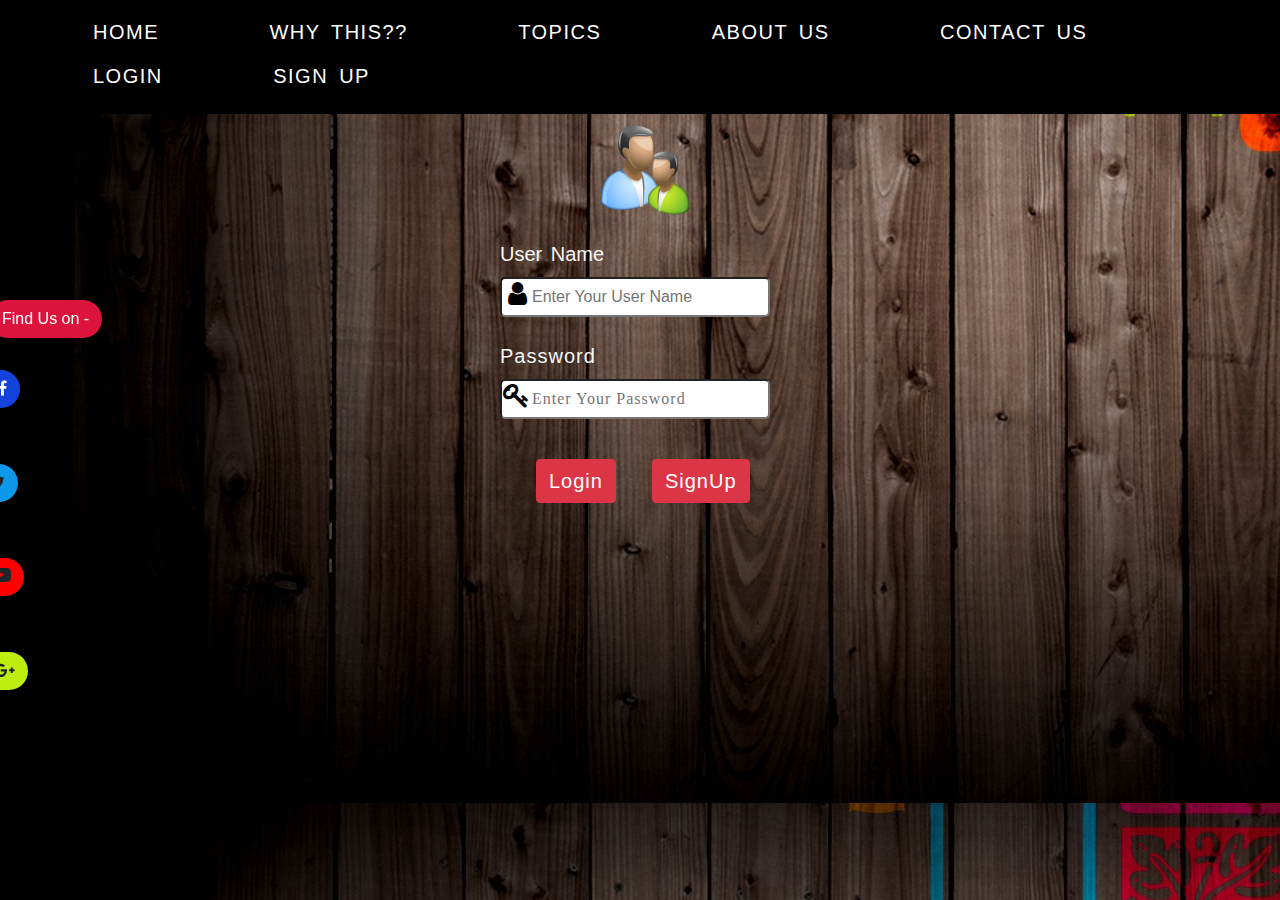
<file: index.html>
<!DOCTYPE html>
<html lang="en">

<head>
    <meta charset="UTF-8">
    <meta name="viewport" content="width=device-width, initial-scale=1.0">
    <meta http-equiv="X-UA-Compatible" content="ie=edge">
    <title>Auto-Pass</title>
    <link href="css/bootstrap.min.css" rel="stylesheet">
    <link href="css/sign.css" rel="stylesheet">
    <link href="https://cdnjs.cloudflare.com/ajax/libs/font-awesome/4.7.0/css/font-awesome.css" rel="stylesheet">
</head>
<style>
.container{
min-width: 800px;
}

body{
    background:url(images/clip2.jpg);
    
    background-position: 0%;
}
</style>
<body>

<div class="top" style="height:30px;">
<nav style="background-color:black; width:100%;margin-top:0px;padding-top:10px;">        <ul>
            <a href=# class="btn btn-default" style="color:white;margin-top:0px;" onclick="rhome();">
                <li>HOME</li>
            </a>
            <a href=# class="btn btn-default" style="color:white;">
                <li>WHY THIS??</li>
            </a>
            <a href=# class="btn btn-default" style="color:white;">
                <li>TOPICS</li>
            </a>
            <a href=# class="btn btn-default" style="color:white;">
                <li>ABOUT US</li>
            </a>
            <a href=# class="btn btn-default" style="color:white;">
                <li>CONTACT US</li>
            </a>
            <a href=# class="btn btn-default ed" style="color:white;" onclick="rlogin();">
                <li>LOGIN</li>
            </a>
            <a href=# class="btn btn-default ed" style="color:white;" onclick="redirect();">
                <li>SIGN UP</li>
            </a>
        </ul>
    </nav>
    <ul>
        <li> <button class="btn btn-default ch" style="margin-top: 300px;background-color: crimson;margin-left:-91px;color:white;"> Find
                Us on -</button></li><br><br>
    </ul>
    <ul class="fb">
        <li><button class="btn btn-default ch"
                style="margin-top: 300px;background-color: rgb(20, 67, 220);margin-left:-170px;">Facebook <i
                    class="fa fa-facebook" style="color:white;"></i> </button></li>
    </ul><br><br>
    <ul class="tw">
        <li><button class="btn btn-default ch"
                style="margin-top: 300px;background-color: rgb(13, 152, 233);margin-left:-155px;">Twitter <i
                    class="fa fa-twitter"></i></button></li>
    </ul><br><br>
    <ul class="yt">
        <li> <button class="btn btn-default ch" style="margin-top: 300px;background-color:red;margin-left:-165px;">Youtube
                <i class="fa fa-youtube-play" style="font-size:20px;"></i></button></li>
    </ul><br><br>
    <ul class="google">
        <li><button class="btn btn-default ch"
                style="margin-top: 300px;background-color: rgb(189, 238, 13);margin-left:-155px;">Google <i
                    class="fa fa-google-plus"></i></button></li>
    </ul><br><br>
    </ul>

</div>
<div style="height:100px;"></div>

 <div class="container" style="margin-top:10px;">
     <div class="form-group" style="border-radius: 20px;  ; width: 300px; height: 400px; margin-left: 400px; padding: 15px;">
        <img src="images/users.png" height="90px" width="90px" style="margin-left:100px;">
        <form class="form-group">
            <br>
        <label style="word-spacing: 3px;font-size: 20px;font-family:Impact, Haettenschweiler, 'Arial Narrow Bold', sans-serif;color:whitesmoke;">
                    <i class="fa fa-user fa-lg fa-fw" aria-hidden="true" style="color: black;position:absolute;margin-top:45px;margin-left:0px;"></i>

            User Name<br>
        </label >
        
        <input type="text" style="font-family:'Franklin Gothic Medium', 'Arial Narrow', Arial, sans-serif;padding-left:30px  ;width:100%; height: 40px ;border-radius:5px; " id="username" placeholder="Enter Your User Name" required>
        <br><br>
        <label style=" font-size: 20px;letter-spacing: 1px;font-family:Impact, Haettenschweiler, 'Arial Narrow Bold', sans-serif;color:whitesmoke;">
                    <i class="fa fa-key fa-lg fa-fw" aria-hidden="true" style="color:black;position:absolute;margin-top:45px;margin-left:0px;"></i>

            Password
        </label>
        <input type="password" style="letter-spacing: 1px;font-family:fantasy;height:40px;width:100%;padding-left:30px  ;border-radius: 5px;" placeholder="Enter Your Password" id="password" required> 
        <p><br></p>
        <input type="button" value="Login" class="btn btn-danger nbt" onclick="login();" style="letter-spacing:1px;font-size: 20px;font-family:Impact, Haettenschweiler, 'Arial Narrow Bold', sans-serif;margin-left:36px; ">
         <input type="button" value="SignUp" class="btn btn-danger nbt" onclick="redirect();" style="letter-spacing: 1px;font-size: 20px;font-family:Impact, Haettenschweiler, 'Arial Narrow Bold', sans-serif;;position: absolute;margin-left:36px;">
    
    </form>
     </div>
 </div> 
 <script src="js/signup.js"></script>
</body>

</html>
</file>
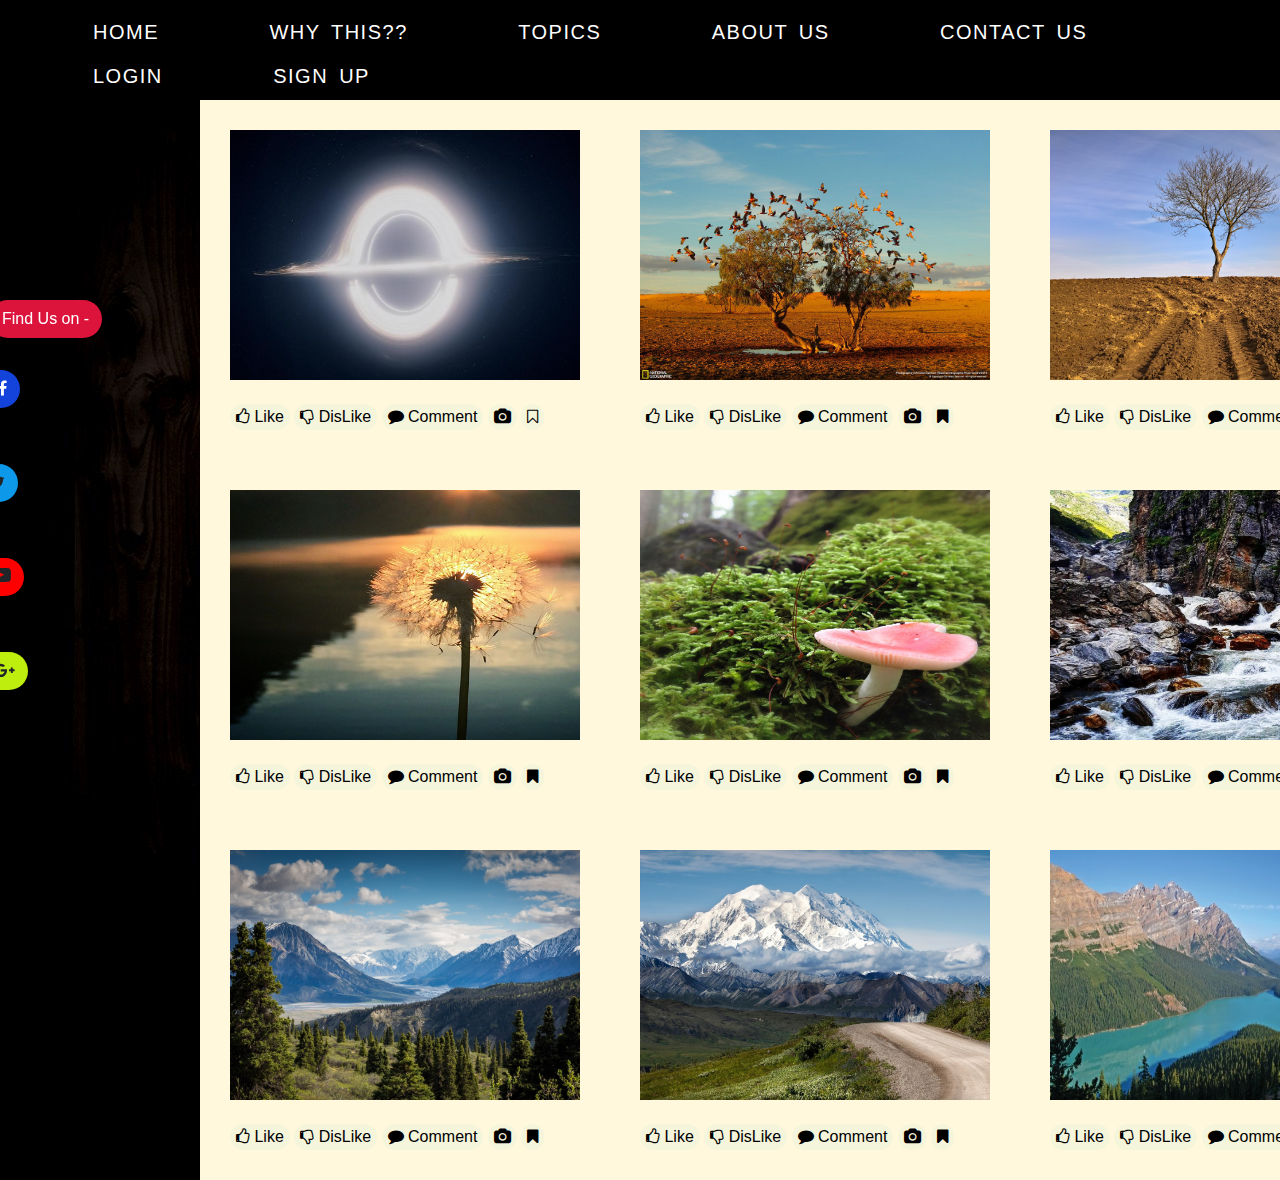
<file: main-page.html>
<!DOCTYPE html>
<html lang="en">
<head>
    <link href="css/bootstrap.min.css" rel="stylesheet">
    <link href="css/main.css" rel="stylesheet">
    <title>Main Password</title>
</head>
<body>
    <div class="top" style="height:30px;">
        <nav style="background-color:black; width:100%;margin-top:0px;padding-top:10px;">
        <ul>
            <a href=# class="btn btn-default" style="color:white;" onclick="rhome();"><li>HOME</li></a>
            <a href=# class="btn btn-default" style="color:white;"><li>WHY THIS??</li></a>
            <a href=# class="btn btn-default" style="color:white;"><li>TOPICS</li></a>
            <a href=# class="btn btn-default" style="color:white;"><li>ABOUT US</li></a>
            <a href=# class="btn btn-default" style="color:white;"><li>CONTACT US</li></a>
            <a href=# class="btn btn-default ed" style="color:white;" onclick="rlogin();">
                <li>LOGIN</li>
            </a>
            <a href=# class="btn btn-default ed" style="color:white;" onclick="redirect();">
                <li>SIGN UP</li>
            </a>
        </ul>
        </nav>
    </div>
    <div class="container1" style="background-color:cornsilk;">
        <div class="flex">
            <div><img src="images/img1.jpg" height="250px" width="350px"><br><br><button class="like" id="like" onclick="like();"><i class="fa fa-thumbs-o-up"></i> Like </button> <button class="like" id="dislike" onclick="dislike();"><i class="fa fa-thumbs-o-down"></i> DisLike</button> <button class="like" onclick="comment();"><i class="fa fa-comment"></i> Comment</button> <button class="like"><i class="fa fa-camera"></i></button> <button class="like" onclick="change();"  id="change"><i class="fa fa-bookmark-o" ></i></button>
            <div id="comment"></div>
            </div>
            <div><img src="images/img2.jpg" height="250px" width="350px"><br><br><button class="like"><i class="fa fa-thumbs-o-up"></i> Like </button> <button class="like"><i class="fa fa-thumbs-o-down"></i> DisLike</button> <button class="like"><i class="fa fa-comment"></i> Comment</button> <button class="like"><i class="fa fa-camera"></i></button> <button class="like"><i class="fa fa-bookmark"></i></button></div>
            <div><img src="images/img3.jpg" height="250px" width="350px"><br><br><button class="like"><i class="fa fa-thumbs-o-up"></i> Like </button> <button class="like"><i class="fa fa-thumbs-o-down"></i> DisLike</button> <button class="like"><i class="fa fa-comment"></i> Comment</button> <button class="like"><i class="fa fa-camera"></i></button> <button class="like"><i class="fa fa-bookmark"></i></button></div>
        </div>
        <div class="flex">
            <div><img src="images/img4.jpg" height="250px" width="350px"><br><br><button class="like"><i class="fa fa-thumbs-o-up"></i> Like </button> <button class="like"><i class="fa fa-thumbs-o-down"></i> DisLike</button> <button class="like"><i class="fa fa-comment"></i> Comment</button> <button class="like"><i class="fa fa-camera"></i></button> <button class="like"><i class="fa fa-bookmark"></i></button></div>
             <div><img src="images/img5.jpg" height="250px" width="350px"><br><br><button class="like"><i class="fa fa-thumbs-o-up"></i> Like </button> <button class="like"><i class="fa fa-thumbs-o-down"></i> DisLike</button> <button class="like"><i class="fa fa-comment"></i> Comment</button> <button class="like"><i class="fa fa-camera"></i></button> <button class="like"><i class="fa fa-bookmark"></i></button></div>
            <div><img src="images/img6.jpg" height="250px" width="350px"><br><br><button class="like"><i class="fa fa-thumbs-o-up"></i> Like </button> <button class="like"><i class="fa fa-thumbs-o-down"></i> DisLike</button> <button class="like"><i class="fa fa-comment"></i> Comment</button> <button class="like"><i class="fa fa-camera"></i></button> <button class="like"><i class="fa fa-bookmark"></i></button></div>
            </div>
        <div class="flex">
            <div><img src="images/img7.jpg" height="250px" width="350px"><br><br><button class="like"><i class="fa fa-thumbs-o-up"></i> Like </button> <button class="like"><i class="fa fa-thumbs-o-down"></i> DisLike</button> <button class="like"><i class="fa fa-comment"></i> Comment</button> <button class="like"><i class="fa fa-camera"></i></button> <button class="like"><i class="fa fa-bookmark"></i></button></div>
            <div><img src="images/img8.jpg" height="250px" width="350px"><br><br><button class="like"><i class="fa fa-thumbs-o-up"></i> Like </button> <button class="like"><i class="fa fa-thumbs-o-down"></i> DisLike</button> <button class="like"><i class="fa fa-comment"></i> Comment</button> <button class="like"><i class="fa fa-camera"></i></button> <button class="like"><i class="fa fa-bookmark"></i></button></div>
            <div><img src="images/img9.jpg" height="250px" width="350px"><br><br><button class="like"><i class="fa fa-thumbs-o-up"></i> Like </button> <button class="like"><i class="fa fa-thumbs-o-down"></i> DisLike</button> <button class="like"><i class="fa fa-comment"></i> Comment</button> <button class="like"><i class="fa fa-camera"></i></button> <button class="like"><i class="fa fa-bookmark"></i></button></div>


        </div>
    </div>
    <ul>
   <li> <button class="btn btn-default ch" style="margin-top: 300px;background-color: crimson;margin-left:-91px;color:white;"> Find Us on -</button></li><br><br></ul>
    <ul class="fb"><li><button class="btn btn-default ch" style="margin-top: 300px;background-color: rgb(20, 67, 220);margin-left:-170px;">Facebook  <i class="fa fa-facebook" style="color:white;"></i> </button></li></ul><br><br>
    <ul class="tw"><li><button class="btn btn-default ch" style="margin-top: 300px;background-color: rgb(13, 152, 233);margin-left:-155px;">Twitter  <i class="fa fa-twitter"></i></button></li></ul><br><br>
<ul class="yt"><li> <button class="btn btn-default ch" style="margin-top: 300px;background-color:red;margin-left:-165px;">Youtube  <i class="fa fa-youtube-play" style="font-size:20px;"></i></button></li></ul><br><br>
    <ul class="google"><li><button class="btn btn-default ch" style="margin-top: 300px;background-color: rgb(189, 238, 13);margin-left:-155px;">Google  <i class="fa fa-google-plus"></i></button></li></ul><br><br>
    </ul>
    
    
    <script src="js/signup.js"></script>
</body>
</html>
</file>
<file: css/sign.css>
@import url("bootstrap.min.css");
@import url("https://cdnjs.cloudflare.com/ajax/libs/font-awesome/4.7.0/css/font-awesome.css");
@import url("main.css");
.signup{
    margin-top: 50px;
    margin-left: 370px;
    height: 670px;
    width: 400px; 
    
    color:whitesmoke;
    border-radius:5%;

}

body{
    background-color: cornflowerblue;
    background:url(../images/clip2.jpg);
    background-repeat: no-repeat;
    background-position: 0%;
}

.nw{
    margin:100px; 
}

.frm{
    padding-left:30px;
    padding-right: 30px;
}

.nbt:hover{
    border-radius:10px;
    border-color:white; 
}

label{
    font-family: 'Lucida Sans', 'Lucida Sans Regular', 'Lucida Grande', 'Lucida Sans Unicode', Geneva, Verdana, sans-serif;
    font-size: 20px;
}

.sex{
    font-size: 15px;
}

.select-items div,.select-selected {
  color: #ffffff;
  padding: 8px 16px;
  border: 1px solid transparent;
  border-color: transparent transparent rgba(0, 0, 0, 0.1) transparent;
  cursor: pointer;
}
input{
    color:black;
}
input:hover{
background-color: aliceblue;
}

select:hover{
    background-color: whitesmoke;
}
</file>
<file: css/main.css>
@import url("https://cdnjs.cloudflare.com/ajax/libs/font-awesome/4.7.0/css/font-awesome.css");


body{
    background:url(../images/clip2.jpg );
    
}

nav{
    text-decoration: none;
    color:whitesmoke;
    position: absolute;
    margin-top: 20px;
    opacity: 0.5;
}

nav:hover{
    opacity: 1.0;
}

ul li{
    display: inline;
    padding: 40px;
    font-family: Impact, Haettenschweiler, 'Arial Narrow Bold', sans-serif;
    letter-spacing: 1.5px;
    word-spacing: 4px;
    font-size: 20px;
    
    
}

ul li a{
    text-decoration: none;
    color: whitesmoke;

}
a:link{
    text-decoration: none;
}

ul li a:hover{
    color:black;
    background-color: white;
    height: 10px;
    -webkit-transition: color 1s,background-color 1s;
    
}
.btn:hover{
background-color: cornflowerblue;
border-radius: 20px;
-webkit-transition: background-color 1s;
 }

 .ed:hover{
     border-radius: 20px;
     background-color: forestgreen;
 }

 .top{
     float: left;
 }

 .ch{
     position: fixed;
     border-radius: 30px;
     
 }
  .ch:hover{
      position: absolute;
      margin-left: 2px;
  }

  .fb:hover{
      
      margin-left: 80px;

      -webkit-transition: margin-left 0.5s;
  }
  .tw:hover{
      
      margin-left: 65px;

      -webkit-transition: margin-left 0.5s;
  }
  .yt:hover{
      
      margin-left: 70px;

      -webkit-transition: margin-left 0.5s;
  }
  .google:hover{
      
      margin-left: 65px;

      -webkit-transition: margin-left 0.5s;
  }

  .container1{
      position: absolute;
      margin-top:100px;
      margin-left: 200px;
      margin-right: 0px;
  }

  .row{
      margin-right: 200px;
  }

  .flex
  {
display: flex;
  }
  .flex > div{
      padding: 30px;
      
  }
  .like{
      background: none;
      border: none;
      border-radius: 15px;
      background-color: beige;
  }
</file>
